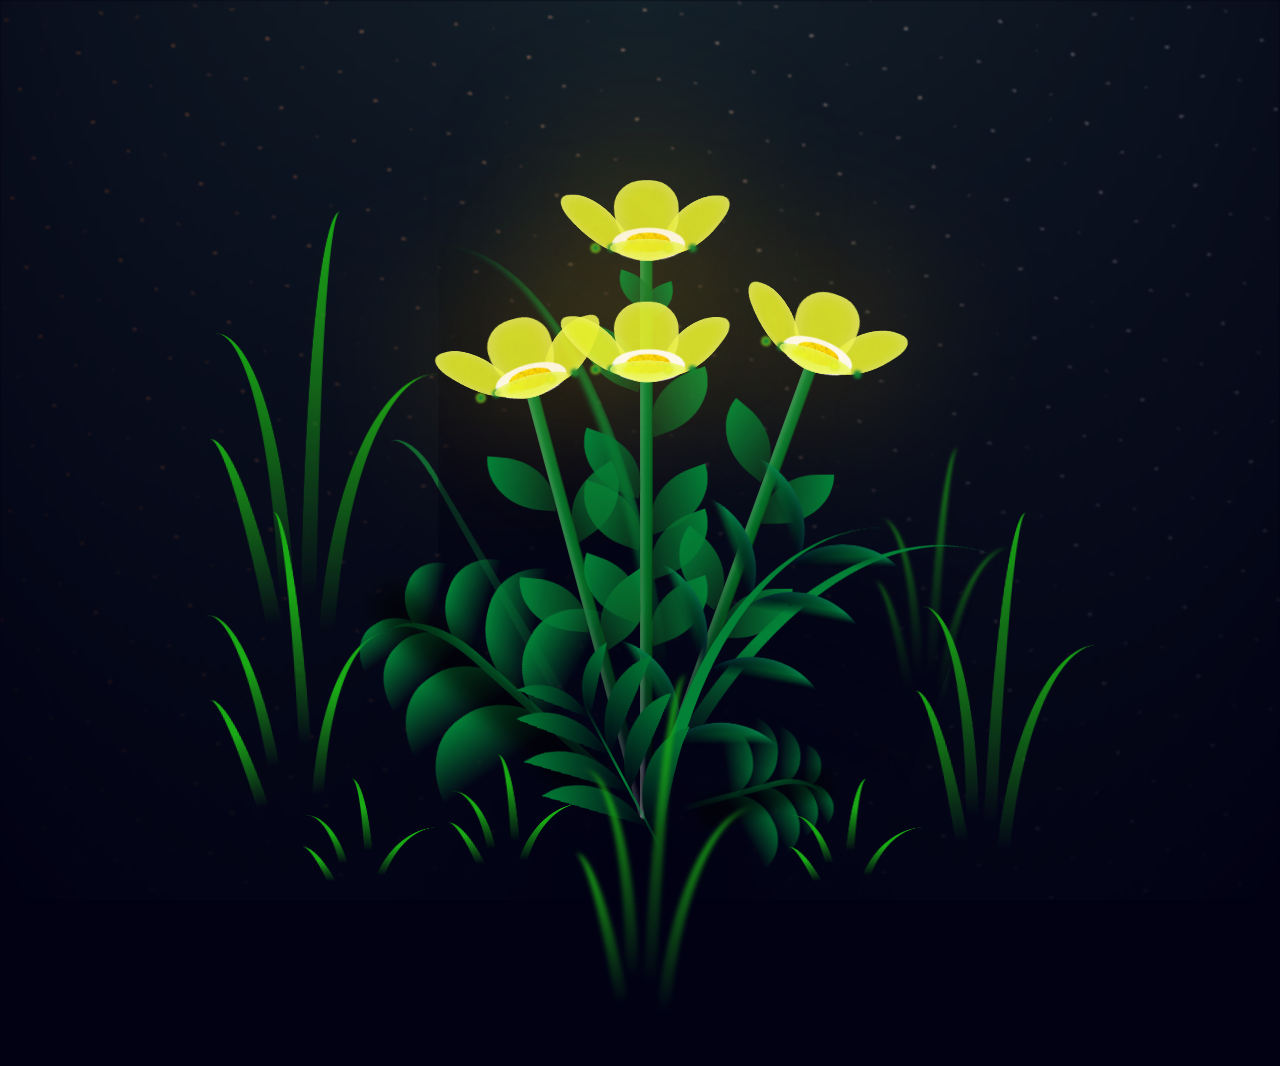
<file: docs/flor.html>
<!DOCTYPE html>
<html lang="en">

<head>
    <meta charset="UTF-8">
    <title>Flores y corazones</title>
    <link rel="stylesheet" href="./flor.css">

</head>

<body>
    <!-- partial:index.partial.html -->

    <body class="container">
        <div class="night"></div>
        <div class="flowers">
            <div class="flower flower--1">
                <div class="flower__leafs flower__leafs--1">
                    <div class="flower__leaf flower__leaf--1"></div>
                    <div class="flower__leaf flower__leaf--2"></div>
                    <div class="flower__leaf flower__leaf--3"></div>
                    <div class="flower__leaf flower__leaf--4"></div>
                    <div class="flower__white-circle"></div>

                    <div class="flower__light flower__light--1"></div>
                    <div class="flower__light flower__light--2"></div>
                    <div class="flower__light flower__light--3"></div>
                    <div class="flower__light flower__light--4"></div>
                    <div class="flower__light flower__light--5"></div>
                    <div class="flower__light flower__light--6"></div>
                    <div class="flower__light flower__light--7"></div>
                    <div class="flower__light flower__light--8"></div>

                </div>
                <div class="flower__line">
                    <div class="flower__line__leaf flower__line__leaf--1"></div>
                    <div class="flower__line__leaf flower__line__leaf--2"></div>
                    <div class="flower__line__leaf flower__line__leaf--3"></div>
                    <div class="flower__line__leaf flower__line__leaf--4"></div>
                    <div class="flower__line__leaf flower__line__leaf--5"></div>
                    <div class="flower__line__leaf flower__line__leaf--6"></div>
                </div>
            </div>

            <div class="flower flower--2">
                <div class="flower__leafs flower__leafs--2">
                    <div class="flower__leaf flower__leaf--1"></div>
                    <div class="flower__leaf flower__leaf--2"></div>
                    <div class="flower__leaf flower__leaf--3"></div>
                    <div class="flower__leaf flower__leaf--4"></div>
                    <div class="flower__white-circle"></div>

                    <div class="flower__light flower__light--1"></div>
                    <div class="flower__light flower__light--2"></div>
                    <div class="flower__light flower__light--3"></div>
                    <div class="flower__light flower__light--4"></div>
                    <div class="flower__light flower__light--5"></div>
                    <div class="flower__light flower__light--6"></div>
                    <div class="flower__light flower__light--7"></div>
                    <div class="flower__light flower__light--8"></div>

                </div>
                <div class="flower__line">
                    <div class="flower__line__leaf flower__line__leaf--1"></div>
                    <div class="flower__line__leaf flower__line__leaf--2"></div>
                    <div class="flower__line__leaf flower__line__leaf--3"></div>
                    <div class="flower__line__leaf flower__line__leaf--4"></div>
                </div>
            </div>

            <div class="flower flower--3">
                <div class="flower__leafs flower__leafs--3">
                    <div class="flower__leaf flower__leaf--1"></div>
                    <div class="flower__leaf flower__leaf--2"></div>
                    <div class="flower__leaf flower__leaf--3"></div>
                    <div class="flower__leaf flower__leaf--4"></div>
                    <div class="flower__white-circle"></div>

                    <div class="flower__light flower__light--1"></div>
                    <div class="flower__light flower__light--2"></div>
                    <div class="flower__light flower__light--3"></div>
                    <div class="flower__light flower__light--4"></div>
                    <div class="flower__light flower__light--5"></div>
                    <div class="flower__light flower__light--6"></div>
                    <div class="flower__light flower__light--7"></div>
                    <div class="flower__light flower__light--8"></div>

                </div>
                <div class="flower__line">
                    <div class="flower__line__leaf flower__line__leaf--1"></div>
                    <div class="flower__line__leaf flower__line__leaf--2"></div>
                    <div class="flower__line__leaf flower__line__leaf--3"></div>
                    <div class="flower__line__leaf flower__line__leaf--4"></div>
                </div>
            </div>
            <div class="flower flower--4">
                <div class="flower__leafs flower__leafs--3">
                    <div class="flower__leaf flower__leaf--1"></div>
                    <div class="flower__leaf flower__leaf--2"></div>
                    <div class="flower__leaf flower__leaf--3"></div>
                    <div class="flower__leaf flower__leaf--4"></div>
                    <div class="flower__white-circle"></div>

                    <div class="flower__light flower__light--1"></div>
                    <div class="flower__light flower__light--2"></div>
                    <div class="flower__light flower__light--3"></div>
                    <div class="flower__light flower__light--4"></div>
                    <div class="flower__light flower__light--5"></div>
                    <div class="flower__light flower__light--6"></div>
                    <div class="flower__light flower__light--7"></div>
                    <div class="flower__light flower__light--8"></div>

                </div>
                <div class="flower__line">
                    <div class="flower__line__leaf flower__line__leaf--1"></div>
                    <div class="flower__line__leaf flower__line__leaf--2"></div>
                    <div class="flower__line__leaf flower__line__leaf--3"></div>
                    <div class="flower__line__leaf flower__line__leaf--4"></div>
                </div>
            </div>

            <div class="grow-ans" style="--d:1.2s">
                <div class="flower__g-long">
                    <div class="flower__g-long__top"></div>
                    <div class="flower__g-long__bottom"></div>
                </div>
            </div>

            <div class="growing-grass">
                <div class="flower__grass flower__grass--1">
                    <div class="flower__grass--top"></div>
                    <div class="flower__grass--bottom"></div>
                    <div class="flower__grass__leaf flower__grass__leaf--1"></div>
                    <div class="flower__grass__leaf flower__grass__leaf--2"></div>
                    <div class="flower__grass__leaf flower__grass__leaf--3"></div>
                    <div class="flower__grass__leaf flower__grass__leaf--4"></div>
                    <div class="flower__grass__leaf flower__grass__leaf--5"></div>
                    <div class="flower__grass__leaf flower__grass__leaf--6"></div>
                    <div class="flower__grass__leaf flower__grass__leaf--7"></div>
                    <div class="flower__grass__leaf flower__grass__leaf--8"></div>
                    <div class="flower__grass__overlay"></div>
                </div>
            </div>

            <div class="growing-grass">
                <div class="flower__grass flower__grass--2">
                    <div class="flower__grass--top"></div>
                    <div class="flower__grass--bottom"></div>
                    <div class="flower__grass__leaf flower__grass__leaf--1"></div>
                    <div class="flower__grass__leaf flower__grass__leaf--2"></div>
                    <div class="flower__grass__leaf flower__grass__leaf--3"></div>
                    <div class="flower__grass__leaf flower__grass__leaf--4"></div>
                    <div class="flower__grass__leaf flower__grass__leaf--5"></div>
                    <div class="flower__grass__leaf flower__grass__leaf--6"></div>
                    <div class="flower__grass__leaf flower__grass__leaf--7"></div>
                    <div class="flower__grass__leaf flower__grass__leaf--8"></div>
                    <div class="flower__grass__overlay"></div>
                </div>
            </div>

            <div class="grow-ans" style="--d:2.4s">
                <div class="flower__g-right flower__g-right--1">
                    <div class="leaf"></div>
                </div>
            </div>

            <div class="grow-ans" style="--d:2.8s">
                <div class="flower__g-right flower__g-right--2">
                    <div class="leaf"></div>
                </div>
            </div>

            <div class="grow-ans" style="--d:2.8s">
                <div class="flower__g-front">
                    <div class="flower__g-front__leaf-wrapper flower__g-front__leaf-wrapper--1">
                        <div class="flower__g-front__leaf"></div>
                    </div>
                    <div class="flower__g-front__leaf-wrapper flower__g-front__leaf-wrapper--2">
                        <div class="flower__g-front__leaf"></div>
                    </div>
                    <div class="flower__g-front__leaf-wrapper flower__g-front__leaf-wrapper--3">
                        <div class="flower__g-front__leaf"></div>
                    </div>
                    <div class="flower__g-front__leaf-wrapper flower__g-front__leaf-wrapper--4">
                        <div class="flower__g-front__leaf"></div>
                    </div>
                    <div class="flower__g-front__leaf-wrapper flower__g-front__leaf-wrapper--5">
                        <div class="flower__g-front__leaf"></div>
                    </div>
                    <div class="flower__g-front__leaf-wrapper flower__g-front__leaf-wrapper--6">
                        <div class="flower__g-front__leaf"></div>
                    </div>
                    <div class="flower__g-front__leaf-wrapper flower__g-front__leaf-wrapper--7">
                        <div class="flower__g-front__leaf"></div>
                    </div>
                    <div class="flower__g-front__leaf-wrapper flower__g-front__leaf-wrapper--8">
                        <div class="flower__g-front__leaf"></div>
                    </div>
                    <div class="flower__g-front__line"></div>
                </div>
            </div>

            <div class="grow-ans" style="--d:3.2s">
                <div class="flower__g-fr">
                    <div class="leaf"></div>
                    <div class="flower__g-fr__leaf flower__g-fr__leaf--1"></div>
                    <div class="flower__g-fr__leaf flower__g-fr__leaf--2"></div>
                    <div class="flower__g-fr__leaf flower__g-fr__leaf--3"></div>
                    <div class="flower__g-fr__leaf flower__g-fr__leaf--4"></div>
                    <div class="flower__g-fr__leaf flower__g-fr__leaf--5"></div>
                    <div class="flower__g-fr__leaf flower__g-fr__leaf--6"></div>
                    <div class="flower__g-fr__leaf flower__g-fr__leaf--7"></div>
                    <div class="flower__g-fr__leaf flower__g-fr__leaf--8"></div>
                </div>
            </div>

            <div class="long-g long-g--0">
                <div class="grow-ans" style="--d:3s">
                    <div class="leaf leaf--0"></div>
                </div>
                <div class="grow-ans" style="--d:2.2s">
                    <div class="leaf leaf--1"></div>
                </div>
                <div class="grow-ans" style="--d:3.4s">
                    <div class="leaf leaf--2"></div>
                </div>
                <div class="grow-ans" style="--d:3.6s">
                    <div class="leaf leaf--3"></div>
                </div>
            </div>

            <div class="long-g long-g--1">
                <div class="grow-ans" style="--d:3.6s">
                    <div class="leaf leaf--0"></div>
                </div>
                <div class="grow-ans" style="--d:3.8s">
                    <div class="leaf leaf--1"></div>
                </div>
                <div class="grow-ans" style="--d:4s">
                    <div class="leaf leaf--2"></div>
                </div>
                <div class="grow-ans" style="--d:4.2s">
                    <div class="leaf leaf--3"></div>
                </div>
            </div>

            <div class="long-g long-g--2">
                <div class="grow-ans" style="--d:4s">
                    <div class="leaf leaf--0"></div>
                </div>
                <div class="grow-ans" style="--d:4.2s">
                    <div class="leaf leaf--1"></div>
                </div>
                <div class="grow-ans" style="--d:4.4s">
                    <div class="leaf leaf--2"></div>
                </div>
                <div class="grow-ans" style="--d:4.6s">
                    <div class="leaf leaf--3"></div>
                </div>
            </div>

            <div class="long-g long-g--3">
                <div class="grow-ans" style="--d:4s">
                    <div class="leaf leaf--0"></div>
                </div>
                <div class="grow-ans" style="--d:4.2s">
                    <div class="leaf leaf--1"></div>
                </div>
                <div class="grow-ans" style="--d:3s">
                    <div class="leaf leaf--2"></div>
                </div>
                <div class="grow-ans" style="--d:3.6s">
                    <div class="leaf leaf--3"></div>
                </div>
            </div>

            <div class="long-g long-g--4">
                <div class="grow-ans" style="--d:4s">
                    <div class="leaf leaf--0"></div>
                </div>
                <div class="grow-ans" style="--d:4.2s">
                    <div class="leaf leaf--1"></div>
                </div>
                <div class="grow-ans" style="--d:3s">
                    <div class="leaf leaf--2"></div>
                </div>
                <div class="grow-ans" style="--d:3.6s">
                    <div class="leaf leaf--3"></div>
                </div>
            </div>

            <div class="long-g long-g--5">
                <div class="grow-ans" style="--d:4s">
                    <div class="leaf leaf--0"></div>
                </div>
                <div class="grow-ans" style="--d:4.2s">
                    <div class="leaf leaf--1"></div>
                </div>
                <div class="grow-ans" style="--d:3s">
                    <div class="leaf leaf--2"></div>
                </div>
                <div class="grow-ans" style="--d:3.6s">
                    <div class="leaf leaf--3"></div>
                </div>
            </div>

            <div class="long-g long-g--6">
                <div class="grow-ans" style="--d:4.2s">
                    <div class="leaf leaf--0"></div>
                </div>
                <div class="grow-ans" style="--d:4.4s">
                    <div class="leaf leaf--1"></div>
                </div>
                <div class="grow-ans" style="--d:4.6s">
                    <div class="leaf leaf--2"></div>
                </div>
                <div class="grow-ans" style="--d:4.8s">
                    <div class="leaf leaf--3"></div>
                </div>
            </div>

            <div class="long-g long-g--7">
                <div class="grow-ans" style="--d:3s">
                    <div class="leaf leaf--0"></div>
                </div>
                <div class="grow-ans" style="--d:3.2s">
                    <div class="leaf leaf--1"></div>
                </div>
                <div class="grow-ans" style="--d:3.5s">
                    <div class="leaf leaf--2"></div>
                </div>
                <div class="grow-ans" style="--d:3.6s">
                    <div class="leaf leaf--3"></div>
                </div>
            </div>
        </div>
        <div class="bubbles">
            <div class="bubble"><svg class="heart" viewBox="0 0 32 32">
                    <title>heart22</title>
                    <path
                        d="M23.6 2c-3.363 0-6.258 2.736-7.599 5.594-1.342-2.858-4.237-5.594-7.601-5.594-4.637 0-8.4 3.764-8.4 8.401 0 9.433 9.516 11.906 16.001 21.232 6.13-9.268 15.999-12.1 15.999-21.232 0-4.637-3.763-8.401-8.4-8.401z">
                    </path>
                </svg>
            </div>
            <div class="bubble"><svg class="heart" viewBox="0 0 32 32">
                    <title>heart22</title>
                    <path
                        d="M23.6 2c-3.363 0-6.258 2.736-7.599 5.594-1.342-2.858-4.237-5.594-7.601-5.594-4.637 0-8.4 3.764-8.4 8.401 0 9.433 9.516 11.906 16.001 21.232 6.13-9.268 15.999-12.1 15.999-21.232 0-4.637-3.763-8.401-8.4-8.401z">
                    </path>
                </svg>
            </div>
            <div class="bubble"><svg class="heart" viewBox="0 0 32 32">
                    <title>heart22</title>
                    <path
                        d="M23.6 2c-3.363 0-6.258 2.736-7.599 5.594-1.342-2.858-4.237-5.594-7.601-5.594-4.637 0-8.4 3.764-8.4 8.401 0 9.433 9.516 11.906 16.001 21.232 6.13-9.268 15.999-12.1 15.999-21.232 0-4.637-3.763-8.401-8.4-8.401z">
                    </path>
                </svg>
            </div>
            <div class="bubble"><svg class="heart" viewBox="0 0 32 32">
                    <title>heart22</title>
                    <path
                        d="M23.6 2c-3.363 0-6.258 2.736-7.599 5.594-1.342-2.858-4.237-5.594-7.601-5.594-4.637 0-8.4 3.764-8.4 8.401 0 9.433 9.516 11.906 16.001 21.232 6.13-9.268 15.999-12.1 15.999-21.232 0-4.637-3.763-8.401-8.4-8.401z">
                    </path>
                </svg>
            </div>
            <div class="bubble"><svg class="heart" viewBox="0 0 32 32">
                    <title>heart22</title>
                    <path
                        d="M23.6 2c-3.363 0-6.258 2.736-7.599 5.594-1.342-2.858-4.237-5.594-7.601-5.594-4.637 0-8.4 3.764-8.4 8.401 0 9.433 9.516 11.906 16.001 21.232 6.13-9.268 15.999-12.1 15.999-21.232 0-4.637-3.763-8.401-8.4-8.401z">
                    </path>
                </svg>
            </div>
            <div class="bubble"><svg class="heart" viewBox="0 0 32 32">
                    <title>heart22</title>
                    <path
                        d="M23.6 2c-3.363 0-6.258 2.736-7.599 5.594-1.342-2.858-4.237-5.594-7.601-5.594-4.637 0-8.4 3.764-8.4 8.401 0 9.433 9.516 11.906 16.001 21.232 6.13-9.268 15.999-12.1 15.999-21.232 0-4.637-3.763-8.401-8.4-8.401z">
                    </path>
                </svg>
            </div>
            <div class="bubble"><svg class="heart" viewBox="0 0 32 32">
                    <title>heart22</title>
                    <path
                        d="M23.6 2c-3.363 0-6.258 2.736-7.599 5.594-1.342-2.858-4.237-5.594-7.601-5.594-4.637 0-8.4 3.764-8.4 8.401 0 9.433 9.516 11.906 16.001 21.232 6.13-9.268 15.999-12.1 15.999-21.232 0-4.637-3.763-8.401-8.4-8.401z">
                    </path>
                </svg>
            </div>
            <div class="bubble"><svg class="heart" viewBox="0 0 32 32">
                    <title>heart22</title>
                    <path
                        d="M23.6 2c-3.363 0-6.258 2.736-7.599 5.594-1.342-2.858-4.237-5.594-7.601-5.594-4.637 0-8.4 3.764-8.4 8.401 0 9.433 9.516 11.906 16.001 21.232 6.13-9.268 15.999-12.1 15.999-21.232 0-4.637-3.763-8.401-8.4-8.401z">
                    </path>
                </svg>
            </div>
            <div class="bubble"><svg class="heart" viewBox="0 0 32 32">
                    <title>heart22</title>
                    <path
                        d="M23.6 2c-3.363 0-6.258 2.736-7.599 5.594-1.342-2.858-4.237-5.594-7.601-5.594-4.637 0-8.4 3.764-8.4 8.401 0 9.433 9.516 11.906 16.001 21.232 6.13-9.268 15.999-12.1 15.999-21.232 0-4.637-3.763-8.401-8.4-8.401z">
                    </path>
                </svg>
            </div>
            <div class="bubble"><svg class="heart" viewBox="0 0 32 32">
                    <title>heart22</title>
                    <path
                        d="M23.6 2c-3.363 0-6.258 2.736-7.599 5.594-1.342-2.858-4.237-5.594-7.601-5.594-4.637 0-8.4 3.764-8.4 8.401 0 9.433 9.516 11.906 16.001 21.232 6.13-9.268 15.999-12.1 15.999-21.232 0-4.637-3.763-8.401-8.4-8.401z">
                    </path>
                </svg>
            </div>
            <div class="bubble"><svg class="heart" viewBox="0 0 32 32">
                    <title>heart22</title>
                    <path
                        d="M23.6 2c-3.363 0-6.258 2.736-7.599 5.594-1.342-2.858-4.237-5.594-7.601-5.594-4.637 0-8.4 3.764-8.4 8.401 0 9.433 9.516 11.906 16.001 21.232 6.13-9.268 15.999-12.1 15.999-21.232 0-4.637-3.763-8.401-8.4-8.401z">
                    </path>
                </svg>
            </div>
            <div class="bubble"><svg class="heart" viewBox="0 0 32 32">
                    <title>heart22</title>
                    <path
                        d="M23.6 2c-3.363 0-6.258 2.736-7.599 5.594-1.342-2.858-4.237-5.594-7.601-5.594-4.637 0-8.4 3.764-8.4 8.401 0 9.433 9.516 11.906 16.001 21.232 6.13-9.268 15.999-12.1 15.999-21.232 0-4.637-3.763-8.401-8.4-8.401z">
                    </path>
                </svg>
            </div>
            <div class="bubble"><svg class="heart" viewBox="0 0 32 32">
                    <title>heart22</title>
                    <path
                        d="M23.6 2c-3.363 0-6.258 2.736-7.599 5.594-1.342-2.858-4.237-5.594-7.601-5.594-4.637 0-8.4 3.764-8.4 8.401 0 9.433 9.516 11.906 16.001 21.232 6.13-9.268 15.999-12.1 15.999-21.232 0-4.637-3.763-8.401-8.4-8.401z">
                    </path>
                </svg>
            </div>
            <div class="bubble"><svg class="heart" viewBox="0 0 32 32">
                    <title>heart22</title>
                    <path
                        d="M23.6 2c-3.363 0-6.258 2.736-7.599 5.594-1.342-2.858-4.237-5.594-7.601-5.594-4.637 0-8.4 3.764-8.4 8.401 0 9.433 9.516 11.906 16.001 21.232 6.13-9.268 15.999-12.1 15.999-21.232 0-4.637-3.763-8.401-8.4-8.401z">
                    </path>
                </svg>
            </div>
            <div class="bubble"><svg class="heart" viewBox="0 0 32 32">
                    <title>heart22</title>
                    <path
                        d="M23.6 2c-3.363 0-6.258 2.736-7.599 5.594-1.342-2.858-4.237-5.594-7.601-5.594-4.637 0-8.4 3.764-8.4 8.401 0 9.433 9.516 11.906 16.001 21.232 6.13-9.268 15.999-12.1 15.999-21.232 0-4.637-3.763-8.401-8.4-8.401z">
                    </path>
                </svg>
            </div>
            <div class="bubble"><svg class="heart" viewBox="0 0 32 32">
                    <title>heart22</title>
                    <path
                        d="M23.6 2c-3.363 0-6.258 2.736-7.599 5.594-1.342-2.858-4.237-5.594-7.601-5.594-4.637 0-8.4 3.764-8.4 8.401 0 9.433 9.516 11.906 16.001 21.232 6.13-9.268 15.999-12.1 15.999-21.232 0-4.637-3.763-8.401-8.4-8.401z">
                    </path>
                </svg>
            </div>
            <div class="bubble"><svg class="heart" viewBox="0 0 32 32">
                    <title>heart22</title>
                    <path
                        d="M23.6 2c-3.363 0-6.258 2.736-7.599 5.594-1.342-2.858-4.237-5.594-7.601-5.594-4.637 0-8.4 3.764-8.4 8.401 0 9.433 9.516 11.906 16.001 21.232 6.13-9.268 15.999-12.1 15.999-21.232 0-4.637-3.763-8.401-8.4-8.401z">
                    </path>
                </svg>
            </div>
            <div class="bubble"><svg class="heart" viewBox="0 0 32 32">
                    <title>heart22</title>
                    <path
                        d="M23.6 2c-3.363 0-6.258 2.736-7.599 5.594-1.342-2.858-4.237-5.594-7.601-5.594-4.637 0-8.4 3.764-8.4 8.401 0 9.433 9.516 11.906 16.001 21.232 6.13-9.268 15.999-12.1 15.999-21.232 0-4.637-3.763-8.401-8.4-8.401z">
                    </path>
                </svg>
            </div>
            <div class="bubble"><svg class="heart" viewBox="0 0 32 32">
                    <title>heart22</title>
                    <path
                        d="M23.6 2c-3.363 0-6.258 2.736-7.599 5.594-1.342-2.858-4.237-5.594-7.601-5.594-4.637 0-8.4 3.764-8.4 8.401 0 9.433 9.516 11.906 16.001 21.232 6.13-9.268 15.999-12.1 15.999-21.232 0-4.637-3.763-8.401-8.4-8.401z">
                    </path>
                </svg>
            </div>
            <div class="bubble"><svg class="heart" viewBox="0 0 32 32">
                    <title>heart22</title>
                    <path
                        d="M23.6 2c-3.363 0-6.258 2.736-7.599 5.594-1.342-2.858-4.237-5.594-7.601-5.594-4.637 0-8.4 3.764-8.4 8.401 0 9.433 9.516 11.906 16.001 21.232 6.13-9.268 15.999-12.1 15.999-21.232 0-4.637-3.763-8.401-8.4-8.401z">
                    </path>
                </svg>
    </body>
    <!-- partial -->
    <script src="./flor.js"></script>

</body>

</html>
</file>
<file: docs/flor.css>
*,
*::after,
*::before {
    padding: 0;
    margin: 0;
    box-sizing: border-box;
}

:root {
    --dark-color: #010113;
}

body {
    display: flex;
    align-items: flex-end;
    justify-content: center;
    min-height: 100vh;
    background-color: var(--dark-color);
    overflow: hidden;
    perspective: 1000px;
}

.night {
    position: fixed;
    left: 50%;
    top: 0;
    transform: translateX(-50%);
    width: 100%;
    height: 100%;
    filter: blur(0.1vmin);
    background-image: radial-gradient(ellipse at top,
            transparent 0%,
            var(--dark-color)),
        radial-gradient(ellipse at bottom,
            var(--dark-color),
            rgba(145, 233, 255, 0.2)),
        repeating-linear-gradient(220deg,
            rgb(0, 0, 0) 0px,
            rgb(0, 0, 0) 19px,
            transparent 19px,
            transparent 22px),
        repeating-linear-gradient(189deg,
            rgb(0, 0, 0) 0px,
            rgb(0, 0, 0) 19px,
            transparent 19px,
            transparent 22px),
        repeating-linear-gradient(148deg,
            rgb(0, 0, 0) 0px,
            rgb(0, 0, 0) 19px,
            transparent 19px,
            transparent 22px),
        linear-gradient(90deg, rgb(255, 94, 0), rgb(240, 240, 240));
}

.flowers {
    position: relative;
    transform: scale(0.9);
}

.flower {
    position: absolute;
    bottom: 10vmin;
    transform-origin: bottom center;
    z-index: 10;
    --fl-speed: 0.8s;
}

.flower--1 {
    -webkit-animation: moving-flower-1 4s linear infinite;
    animation: moving-flower-1 4s linear infinite;
}

.flower--1 .flower__line {
    height: 70vmin;
    -webkit-animation-delay: 0.3s;
    animation-delay: 0.3s;
}

.flower--1 .flower__line__leaf--1 {
    -webkit-animation: blooming-leaf-right var(--fl-speed) 1.6s backwards;
    animation: blooming-leaf-right var(--fl-speed) 1.6s backwards;
}

.flower--1 .flower__line__leaf--2 {
    -webkit-animation: blooming-leaf-right var(--fl-speed) 1.4s backwards;
    animation: blooming-leaf-right var(--fl-speed) 1.4s backwards;
}

.flower--1 .flower__line__leaf--3 {
    -webkit-animation: blooming-leaf-left var(--fl-speed) 1.2s backwards;
    animation: blooming-leaf-left var(--fl-speed) 1.2s backwards;
}

.flower--1 .flower__line__leaf--4 {
    -webkit-animation: blooming-leaf-left var(--fl-speed) 1s backwards;
    animation: blooming-leaf-left var(--fl-speed) 1s backwards;
}

.flower--1 .flower__line__leaf--5 {
    -webkit-animation: blooming-leaf-right var(--fl-speed) 1.8s backwards;
    animation: blooming-leaf-right var(--fl-speed) 1.8s backwards;
}

.flower--1 .flower__line__leaf--6 {
    -webkit-animation: blooming-leaf-left var(--fl-speed) 2s backwards;
    animation: blooming-leaf-left var(--fl-speed) 2s backwards;
}

.flower--2 {
    left: 50%;
    transform: rotate(20deg);
    -webkit-animation: moving-flower-2 4s linear infinite;
    animation: moving-flower-2 4s linear infinite;
}

.flower--2 .flower__line {
    height: 60vmin;
    -webkit-animation-delay: 0.6s;
    animation-delay: 0.6s;
}

.flower--2 .flower__line__leaf--1 {
    -webkit-animation: blooming-leaf-right var(--fl-speed) 1.9s backwards;
    animation: blooming-leaf-right var(--fl-speed) 1.9s backwards;
}

.flower--2 .flower__line__leaf--2 {
    -webkit-animation: blooming-leaf-right var(--fl-speed) 1.7s backwards;
    animation: blooming-leaf-right var(--fl-speed) 1.7s backwards;
}

.flower--2 .flower__line__leaf--3 {
    -webkit-animation: blooming-leaf-left var(--fl-speed) 1.5s backwards;
    animation: blooming-leaf-left var(--fl-speed) 1.5s backwards;
}

.flower--2 .flower__line__leaf--4 {
    -webkit-animation: blooming-leaf-left var(--fl-speed) 1.3s backwards;
    animation: blooming-leaf-left var(--fl-speed) 1.3s backwards;
}

.flower--3 {
    left: 50%;
    transform: rotate(-15deg);
    -webkit-animation: moving-flower-3 4s linear infinite;
    animation: moving-flower-3 4s linear infinite;
}

.flower--3 .flower__line {
    -webkit-animation-delay: 0.9s;
    animation-delay: 0.9s;
}

.flower--3 .flower__line__leaf--1 {
    -webkit-animation: blooming-leaf-right var(--fl-speed) 2.5s backwards;
    animation: blooming-leaf-right var(--fl-speed) 2.5s backwards;
}

.flower--3 .flower__line__leaf--2 {
    -webkit-animation: blooming-leaf-right var(--fl-speed) 2.3s backwards;
    animation: blooming-leaf-right var(--fl-speed) 2.3s backwards;
}

.flower--3 .flower__line__leaf--3 {
    -webkit-animation: blooming-leaf-left var(--fl-speed) 2.1s backwards;
    animation: blooming-leaf-left var(--fl-speed) 2.1s backwards;
}

.flower--3 .flower__line__leaf--4 {
    -webkit-animation: blooming-leaf-left var(--fl-speed) 1.9s backwards;
    animation: blooming-leaf-left var(--fl-speed) 1.9s backwards;
}

.flower__leafs {
    position: relative;
    -webkit-animation: blooming-flower 2s backwards;
    animation: blooming-flower 2s backwards;
}

.flower__leafs--1 {
    -webkit-animation-delay: 1.1s;
    animation-delay: 1.1s;
}

.flower__leafs--2 {
    -webkit-animation-delay: 1.4s;
    animation-delay: 1.4s;
}

.flower__leafs--3 {
    -webkit-animation-delay: 1.7s;
    animation-delay: 1.7s;
}

.flower__leafs::after {
    content: "";
    position: absolute;
    left: 0;
    top: 0;
    transform: translate(-50%, -100%);
    width: 8vmin;
    height: 8vmin;
    background-color: #e7b201;
    filter: blur(10vmin);
}

.flower__leaf {
    position: absolute;
    bottom: 0;
    left: 50%;
    width: 8vmin;
    height: 11vmin;
    border-radius: 51% 49% 47% 53%/44% 45% 55% 69%;
    background-color: #e6f331;
    background-image: linear-gradient(to top, #e6f331, #e6f331);
    transform-origin: bottom center;
    opacity: 0.9;
    box-shadow: inset 0 0 2vmin rgba(255, 255, 255, 0.5);
}

.flower__leaf--1 {
    transform: translate(-10%, 1%) rotateY(40deg) rotateX(-50deg);
}

.flower__leaf--2 {
    transform: translate(-50%, -4%) rotateX(40deg);
}

.flower__leaf--3 {
    transform: translate(-90%, 0%) rotateY(45deg) rotateX(50deg);
}

.flower__leaf--4 {
    width: 8vmin;
    height: 8vmin;
    transform-origin: bottom left;
    border-radius: 4vmin 10vmin 4vmin 4vmin;
    transform: translate(0%, 18%) rotateX(70deg) rotate(-43deg);
    background-image: linear-gradient(to top, #e6f331, #e6f331);
    z-index: 1;
    opacity: 0.8;
}

.flower__white-circle {
    position: absolute;
    left: -3.5vmin;
    top: -3vmin;
    width: 9vmin;
    height: 4vmin;
    border-radius: 50%;
    background-color: #fff;
}

.flower__white-circle::after {
    content: "";
    position: absolute;
    left: 50%;
    top: 45%;
    transform: translate(-50%, -50%);
    width: 60%;
    height: 60%;
    border-radius: inherit;
    background-image: repeating-linear-gradient(135deg,
            rgba(0, 0, 0, 0.03) 0px,
            rgba(0, 0, 0, 0.03) 1px,
            transparent 1px,
            transparent 12px),
        repeating-linear-gradient(45deg,
            rgba(0, 0, 0, 0.03) 0px,
            rgba(0, 0, 0, 0.03) 1px,
            transparent 1px,
            transparent 12px),
        repeating-linear-gradient(67.5deg,
            rgba(0, 0, 0, 0.03) 0px,
            rgba(0, 0, 0, 0.03) 1px,
            transparent 1px,
            transparent 12px),
        repeating-linear-gradient(135deg,
            rgba(0, 0, 0, 0.03) 0px,
            rgba(0, 0, 0, 0.03) 1px,
            transparent 1px,
            transparent 12px),
        repeating-linear-gradient(45deg,
            rgba(0, 0, 0, 0.03) 0px,
            rgba(0, 0, 0, 0.03) 1px,
            transparent 1px,
            transparent 12px),
        repeating-linear-gradient(112.5deg,
            rgba(0, 0, 0, 0.03) 0px,
            rgba(0, 0, 0, 0.03) 1px,
            transparent 1px,
            transparent 12px),
        repeating-linear-gradient(112.5deg,
            rgba(0, 0, 0, 0.03) 0px,
            rgba(0, 0, 0, 0.03) 1px,
            transparent 1px,
            transparent 12px),
        repeating-linear-gradient(45deg,
            rgba(0, 0, 0, 0.03) 0px,
            rgba(0, 0, 0, 0.03) 1px,
            transparent 1px,
            transparent 12px),
        repeating-linear-gradient(22.5deg,
            rgba(0, 0, 0, 0.03) 0px,
            rgba(0, 0, 0, 0.03) 1px,
            transparent 1px,
            transparent 12px),
        repeating-linear-gradient(45deg,
            rgba(0, 0, 0, 0.03) 0px,
            rgba(0, 0, 0, 0.03) 1px,
            transparent 1px,
            transparent 12px),
        repeating-linear-gradient(22.5deg,
            rgba(0, 0, 0, 0.03) 0px,
            rgba(0, 0, 0, 0.03) 1px,
            transparent 1px,
            transparent 12px),
        repeating-linear-gradient(135deg,
            rgba(0, 0, 0, 0.03) 0px,
            rgba(0, 0, 0, 0.03) 1px,
            transparent 1px,
            transparent 12px),
        repeating-linear-gradient(157.5deg,
            rgba(0, 0, 0, 0.03) 0px,
            rgba(0, 0, 0, 0.03) 1px,
            transparent 1px,
            transparent 12px),
        repeating-linear-gradient(67.5deg,
            rgba(0, 0, 0, 0.03) 0px,
            rgba(0, 0, 0, 0.03) 1px,
            transparent 1px,
            transparent 12px),
        repeating-linear-gradient(67.5deg,
            rgba(0, 0, 0, 0.03) 0px,
            rgba(0, 0, 0, 0.03) 1px,
            transparent 1px,
            transparent 12px),
        linear-gradient(90deg, rgb(255, 235, 18), rgb(255, 206, 0));
}

.flower__line {
    height: 55vmin;
    width: 1.5vmin;
    background-image: linear-gradient(to left,
            rgba(0, 0, 0, 0.2),
            transparent,
            rgba(255, 255, 255, 0.2)),
        linear-gradient(to top, transparent 10%, #056d24, #028137);
    box-shadow: inset 0 0 2px rgba(0, 0, 0, 0.5);
    -webkit-animation: grow-flower-tree 4s backwards;
    animation: grow-flower-tree 4s backwards;
}

.flower__line__leaf {
    --w: 7vmin;
    --h: calc(var(--w) + 2vmin);
    position: absolute;
    top: 20%;
    left: 90%;
    width: var(--w);
    height: var(--h);
    border-top-right-radius: var(--h);
    border-bottom-left-radius: var(--h);
    background-image: linear-gradient(to top, rgba(12, 94, 32, 0.4), #028137);
}

.flower__line__leaf--1 {
    transform: rotate(70deg) rotateY(30deg);
}

.flower__line__leaf--2 {
    top: 45%;
    transform: rotate(70deg) rotateY(30deg);
}

.flower__line__leaf--3,
.flower__line__leaf--4,
.flower__line__leaf--6 {
    border-top-right-radius: 0;
    border-bottom-left-radius: 0;
    border-top-left-radius: var(--h);
    border-bottom-right-radius: var(--h);
    left: -460%;
    top: 12%;
    transform: rotate(-70deg) rotateY(30deg);
}

.flower__line__leaf--4 {
    top: 40%;
}

.flower__line__leaf--5 {
    top: 0;
    transform-origin: left;
    transform: rotate(70deg) rotateY(30deg) scale(0.6);
}

.flower__line__leaf--6 {
    top: -2%;
    left: -450%;
    transform-origin: right;
    transform: rotate(-70deg) rotateY(30deg) scale(0.6);
}

.flower__light {
    position: absolute;
    bottom: 0vmin;
    width: 1vmin;
    height: 1vmin;
    background-color: rgb(255, 251, 0);
    border-radius: 50%;
    filter: blur(0.2vmin);
    -webkit-animation: light-ans 4s linear infinite backwards;
    animation: light-ans 4s linear infinite backwards;
}

.flower__light:nth-child(odd) {
    background-color: #028137;
}

.flower__light--1 {
    left: -2vmin;
    -webkit-animation-delay: 1s;
    animation-delay: 1s;
}

.flower__light--2 {
    left: 3vmin;
    -webkit-animation-delay: 0.5s;
    animation-delay: 0.5s;
}

.flower__light--3 {
    left: -6vmin;
    -webkit-animation-delay: 0.3s;
    animation-delay: 0.3s;
}

.flower__light--4 {
    left: 6vmin;
    -webkit-animation-delay: 0.9s;
    animation-delay: 0.9s;
}

.flower__light--5 {
    left: -1vmin;
    -webkit-animation-delay: 1.5s;
    animation-delay: 1.5s;
}

.flower__light--6 {
    left: -4vmin;
    -webkit-animation-delay: 3s;
    animation-delay: 3s;
}

.flower__light--7 {
    left: 3vmin;
    -webkit-animation-delay: 2s;
    animation-delay: 2s;
}

.flower__light--8 {
    left: -6vmin;
    -webkit-animation-delay: 3.5s;
    animation-delay: 3.5s;
}

.flower__grass {
    --c: #028137;
    --line-w: 1.5vmin;
    position: absolute;
    bottom: 12vmin;
    left: -7vmin;
    display: flex;
    flex-direction: column;
    align-items: flex-end;
    z-index: 20;
    transform-origin: bottom center;
    transform: rotate(-48deg) rotateY(40deg);
}

.flower__grass--1 {
    -webkit-animation: moving-grass 2s linear infinite;
    animation: moving-grass 2s linear infinite;
}

.flower__grass--2 {
    left: 2vmin;
    bottom: 10vmin;
    transform: scale(0.5) rotate(75deg) rotateX(10deg) rotateY(-200deg);
    opacity: 0.8;
    z-index: 0;
    -webkit-animation: moving-grass--2 1.5s linear infinite;
    animation: moving-grass--2 1.5s linear infinite;
}

.flower__grass--top {
    width: 7vmin;
    height: 10vmin;
    border-top-right-radius: 100%;
    border-right: var(--line-w) solid var(--c);
    transform-origin: bottom center;
    transform: rotate(-2deg);
}

.flower__grass--bottom {
    margin-top: -2px;
    width: var(--line-w);
    height: 25vmin;
    background-image: linear-gradient(to top, transparent, var(--c));
}

.flower__grass__leaf {
    --size: 10vmin;
    position: absolute;
    width: calc(var(--size) * 2.1);
    height: var(--size);
    border-top-left-radius: var(--size);
    border-top-right-radius: var(--size);
    background-image: linear-gradient(to top,
            transparent,
            transparent 30%,
            var(--c));
    z-index: 100;
}

.flower__grass__leaf--1 {
    top: -6%;
    left: 30%;
    --size: 6vmin;
    transform: rotate(-20deg);
    -webkit-animation: growing-grass-ans--1 2s 2.6s backwards;
    animation: growing-grass-ans--1 2s 2.6s backwards;
}

@-webkit-keyframes growing-grass-ans--1 {
    0% {
        transform-origin: bottom left;
        transform: rotate(-20deg) scale(0);
    }
}

@keyframes growing-grass-ans--1 {
    0% {
        transform-origin: bottom left;
        transform: rotate(-20deg) scale(0);
    }
}

.flower__grass__leaf--2 {
    top: -5%;
    left: -110%;
    --size: 6vmin;
    transform: rotate(10deg);
    -webkit-animation: growing-grass-ans--2 2s 2.4s linear backwards;
    animation: growing-grass-ans--2 2s 2.4s linear backwards;
}

@-webkit-keyframes growing-grass-ans--2 {
    0% {
        transform-origin: bottom right;
        transform: rotate(10deg) scale(0);
    }
}

@keyframes growing-grass-ans--2 {
    0% {
        transform-origin: bottom right;
        transform: rotate(10deg) scale(0);
    }
}

.flower__grass__leaf--3 {
    top: 5%;
    left: 60%;
    --size: 8vmin;
    transform: rotate(-18deg) rotateX(-20deg);
    -webkit-animation: growing-grass-ans--3 2s 2.2s linear backwards;
    animation: growing-grass-ans--3 2s 2.2s linear backwards;
}

@-webkit-keyframes growing-grass-ans--3 {
    0% {
        transform-origin: bottom left;
        transform: rotate(-18deg) rotateX(-20deg) scale(0);
    }
}

@keyframes growing-grass-ans--3 {
    0% {
        transform-origin: bottom left;
        transform: rotate(-18deg) rotateX(-20deg) scale(0);
    }
}

.flower__grass__leaf--4 {
    top: 6%;
    left: -135%;
    --size: 8vmin;
    transform: rotate(2deg);
    -webkit-animation: growing-grass-ans--4 2s 2s linear backwards;
    animation: growing-grass-ans--4 2s 2s linear backwards;
}

@-webkit-keyframes growing-grass-ans--4 {
    0% {
        transform-origin: bottom right;
        transform: rotate(2deg) scale(0);
    }
}

@keyframes growing-grass-ans--4 {
    0% {
        transform-origin: bottom right;
        transform: rotate(2deg) scale(0);
    }
}

.flower__grass__leaf--5 {
    top: 20%;
    left: 60%;
    --size: 10vmin;
    transform: rotate(-24deg) rotateX(-20deg);
    -webkit-animation: growing-grass-ans--5 2s 1.8s linear backwards;
    animation: growing-grass-ans--5 2s 1.8s linear backwards;
}

@-webkit-keyframes growing-grass-ans--5 {
    0% {
        transform-origin: bottom left;
        transform: rotate(-24deg) rotateX(-20deg) scale(0);
    }
}

@keyframes growing-grass-ans--5 {
    0% {
        transform-origin: bottom left;
        transform: rotate(-24deg) rotateX(-20deg) scale(0);
    }
}

.flower__grass__leaf--6 {
    top: 22%;
    left: -180%;
    --size: 10vmin;
    transform: rotate(10deg);
    -webkit-animation: growing-grass-ans--6 2s 1.6s linear backwards;
    animation: growing-grass-ans--6 2s 1.6s linear backwards;
}

@-webkit-keyframes growing-grass-ans--6 {
    0% {
        transform-origin: bottom right;
        transform: rotate(10deg) scale(0);
    }
}

@keyframes growing-grass-ans--6 {
    0% {
        transform-origin: bottom right;
        transform: rotate(10deg) scale(0);
    }
}

.flower__grass__leaf--7 {
    top: 39%;
    left: 70%;
    --size: 10vmin;
    transform: rotate(-10deg);
    -webkit-animation: growing-grass-ans--7 2s 1.4s linear backwards;
    animation: growing-grass-ans--7 2s 1.4s linear backwards;
}

@-webkit-keyframes growing-grass-ans--7 {
    0% {
        transform-origin: bottom left;
        transform: rotate(-10deg) scale(0);
    }
}

@keyframes growing-grass-ans--7 {
    0% {
        transform-origin: bottom left;
        transform: rotate(-10deg) scale(0);
    }
}

.flower__grass__leaf--8 {
    top: 40%;
    left: -215%;
    --size: 11vmin;
    transform: rotate(10deg);
    -webkit-animation: growing-grass-ans--8 2s 1.2s linear backwards;
    animation: growing-grass-ans--8 2s 1.2s linear backwards;
}

@-webkit-keyframes growing-grass-ans--8 {
    0% {
        transform-origin: bottom right;
        transform: rotate(10deg) scale(0);
    }
}

@keyframes growing-grass-ans--8 {
    0% {
        transform-origin: bottom right;
        transform: rotate(10deg) scale(0);
    }
}

.flower__grass__overlay {
    position: absolute;
    top: -10%;
    right: 0%;
    width: 100%;
    height: 100%;
    background-color: rgba(0, 0, 0, 0.6);
    filter: blur(1.5vmin);
    z-index: 100;
}

.flower__g-long {
    --w: 2vmin;
    --h: 6vmin;
    --c: #0d6632;
    position: absolute;
    bottom: 10vmin;
    left: -3vmin;
    transform-origin: bottom center;
    transform: rotate(-30deg) rotateY(-20deg);
    display: flex;
    flex-direction: column;
    align-items: flex-end;
    -webkit-animation: flower-g-long-ans 3s linear infinite;
    animation: flower-g-long-ans 3s linear infinite;
}

@-webkit-keyframes flower-g-long-ans {

    0%,
    100% {
        transform: rotate(-30deg) rotateY(-20deg);
    }

    50% {
        transform: rotate(-32deg) rotateY(-20deg);
    }
}

@keyframes flower-g-long-ans {

    0%,
    100% {
        transform: rotate(-30deg) rotateY(-20deg);
    }

    50% {
        transform: rotate(-32deg) rotateY(-20deg);
    }
}

.flower__g-long__top {
    top: calc(var(--h) * -1);
    width: calc(var(--w) + 1vmin);
    height: var(--h);
    border-top-right-radius: 100%;
    border-right: 0.7vmin solid var(--c);
    transform: translate(-0.7vmin, 1vmin);
}

.flower__g-long__bottom {
    width: var(--w);
    height: 50vmin;
    transform-origin: bottom center;
    background-image: linear-gradient(to top, transparent 30%, var(--c));
    box-shadow: inset 0 0 2px rgba(0, 0, 0, 0.5);
    -webkit-clip-path: polygon(35% 0, 65% 1%, 100% 100%, 0% 100%);
    clip-path: polygon(35% 0, 65% 1%, 100% 100%, 0% 100%);
}

.flower__g-right {
    position: absolute;
    bottom: 6vmin;
    left: -2vmin;
    transform-origin: bottom left;
    transform: rotate(20deg);
}

.flower__g-right .leaf {
    width: 30vmin;
    height: 50vmin;
    border-top-left-radius: 100%;
    border-left: 2vmin solid #028137;
    background-image: linear-gradient(to bottom,
            transparent,
            var(--dark-color) 60%);
    -webkit-mask-image: linear-gradient(to top, transparent 30%, #028137 60%);
}

.flower__g-right--1 {
    -webkit-animation: flower-g-right-ans 2.5s linear infinite;
    animation: flower-g-right-ans 2.5s linear infinite;
}

.flower__g-right--2 {
    left: 5vmin;
    transform: rotateY(-180deg);
    -webkit-animation: flower-g-right-ans--2 3s linear infinite;
    animation: flower-g-right-ans--2 3s linear infinite;
}

.flower__g-right--2 .leaf {
    height: 75vmin;
    filter: blur(0.3vmin);
    opacity: 0.8;
}

@-webkit-keyframes flower-g-right-ans {

    0%,
    100% {
        transform: rotate(20deg);
    }

    50% {
        transform: rotate(24deg) rotateX(-20deg);
    }
}

@keyframes flower-g-right-ans {

    0%,
    100% {
        transform: rotate(20deg);
    }

    50% {
        transform: rotate(24deg) rotateX(-20deg);
    }
}

@-webkit-keyframes flower-g-right-ans--2 {

    0%,
    100% {
        transform: rotateY(-180deg) rotate(0deg) rotateX(-20deg);
    }

    50% {
        transform: rotateY(-180deg) rotate(6deg) rotateX(-20deg);
    }
}

@keyframes flower-g-right-ans--2 {

    0%,
    100% {
        transform: rotateY(-180deg) rotate(0deg) rotateX(-20deg);
    }

    50% {
        transform: rotateY(-180deg) rotate(6deg) rotateX(-20deg);
    }
}

.flower__g-front {
    position: absolute;
    bottom: 6vmin;
    left: 2.5vmin;
    z-index: 100;
    transform-origin: bottom center;
    transform: rotate(-28deg) rotateY(30deg) scale(1.04);
    -webkit-animation: flower__g-front-ans 2s linear infinite;
    animation: flower__g-front-ans 2s linear infinite;
}

@-webkit-keyframes flower__g-front-ans {

    0%,
    100% {
        transform: rotate(-28deg) rotateY(30deg) scale(1.04);
    }

    50% {
        transform: rotate(-35deg) rotateY(40deg) scale(1.04);
    }
}

@keyframes flower__g-front-ans {

    0%,
    100% {
        transform: rotate(-28deg) rotateY(30deg) scale(1.04);
    }

    50% {
        transform: rotate(-35deg) rotateY(40deg) scale(1.04);
    }
}

.flower__g-front__line {
    width: 0.3vmin;
    height: 20vmin;
    background-image: linear-gradient(to top,
            transparent,
            #028137,
            transparent 100%);
    position: relative;
}

.flower__g-front__leaf-wrapper {
    position: absolute;
    top: 0;
    left: 0;
    transform-origin: bottom left;
    transform: rotate(10deg);
}

.flower__g-front__leaf-wrapper:nth-child(even) {
    left: 0vmin;
    transform: rotateY(-180deg) rotate(5deg);
    -webkit-animation: flower__g-front__leaf-left-ans 1s ease-in backwards;
    animation: flower__g-front__leaf-left-ans 1s ease-in backwards;
}

.flower__g-front__leaf-wrapper:nth-child(odd) {
    -webkit-animation: flower__g-front__leaf-ans 1s ease-in backwards;
    animation: flower__g-front__leaf-ans 1s ease-in backwards;
}

.flower__g-front__leaf-wrapper--1 {
    top: -8vmin;
    transform: scale(0.7);
    -webkit-animation: flower__g-front__leaf-ans 1s 5.5s ease-in backwards !important;
    animation: flower__g-front__leaf-ans 1s 5.5s ease-in backwards !important;
}

.flower__g-front__leaf-wrapper--2 {
    top: -8vmin;
    transform: rotateY(-180deg) scale(0.7) !important;
    -webkit-animation: flower__g-front__leaf-left-ans-2 1s 4.6s ease-in backwards !important;
    animation: flower__g-front__leaf-left-ans-2 1s 4.6s ease-in backwards !important;
}

.flower__g-front__leaf-wrapper--3 {
    top: -3vmin;
    -webkit-animation: flower__g-front__leaf-ans 1s 4.6s ease-in backwards;
    animation: flower__g-front__leaf-ans 1s 4.6s ease-in backwards;
}

.flower__g-front__leaf-wrapper--4 {
    top: -3vmin;
    transform: rotateY(-180deg) scale(0.9) !important;
    -webkit-animation: flower__g-front__leaf-left-ans-2 1s 4.6s ease-in backwards !important;
    animation: flower__g-front__leaf-left-ans-2 1s 4.6s ease-in backwards !important;
}

@-webkit-keyframes flower__g-front__leaf-left-ans-2 {
    0% {
        transform: rotateY(-180deg) scale(0);
    }
}

@keyframes flower__g-front__leaf-left-ans-2 {
    0% {
        transform: rotateY(-180deg) scale(0);
    }
}

.flower__g-front__leaf-wrapper--5,
.flower__g-front__leaf-wrapper--6 {
    top: 2vmin;
}

.flower__g-front__leaf-wrapper--7,
.flower__g-front__leaf-wrapper--8 {
    top: 6.5vmin;
}

.flower__g-front__leaf-wrapper--2 {
    -webkit-animation-delay: 5.2s !important;
    animation-delay: 5.2s !important;
}

.flower__g-front__leaf-wrapper--3 {
    -webkit-animation-delay: 4.9s !important;
    animation-delay: 4.9s !important;
}

.flower__g-front__leaf-wrapper--5 {
    -webkit-animation-delay: 4.3s !important;
    animation-delay: 4.3s !important;
}

.flower__g-front__leaf-wrapper--6 {
    -webkit-animation-delay: 4.1s !important;
    animation-delay: 4.1s !important;
}

.flower__g-front__leaf-wrapper--7 {
    -webkit-animation-delay: 3.8s !important;
    animation-delay: 3.8s !important;
}

.flower__g-front__leaf-wrapper--8 {
    -webkit-animation-delay: 3.5s !important;
    animation-delay: 3.5s !important;
}

@-webkit-keyframes flower__g-front__leaf-ans {
    0% {
        transform: rotate(10deg) scale(0);
    }
}

@keyframes flower__g-front__leaf-ans {
    0% {
        transform: rotate(10deg) scale(0);
    }
}

@-webkit-keyframes flower__g-front__leaf-left-ans {
    0% {
        transform: rotateY(-180deg) rotate(5deg) scale(0);
    }
}

@keyframes flower__g-front__leaf-left-ans {
    0% {
        transform: rotateY(-180deg) rotate(5deg) scale(0);
    }
}

.flower__g-front__leaf {
    width: 10vmin;
    height: 10vmin;
    border-radius: 100% 0% 0% 100%/100% 100% 0% 0%;
    box-shadow: inset 0 2px 1vmin hsla(150, 97%, 14%, 0.2);
    background-image: linear-gradient(to bottom left,
            transparent,
            var(--dark-color)),
        linear-gradient(to bottom right, #028137 50%, transparent 50%, transparent);
    -webkit-mask-image: linear-gradient(to bottom right,
            #028137 50%,
            transparent 50%,
            transparent);
    mask-image: linear-gradient(to bottom right,
            #028137 50%,
            transparent 50%,
            transparent);
}

.flower__g-fr {
    position: absolute;
    bottom: -4vmin;
    left: vmin;
    transform-origin: bottom left;
    z-index: 10;
    -webkit-animation: flower__g-fr-ans 2s linear infinite;
    animation: flower__g-fr-ans 2s linear infinite;
}

@-webkit-keyframes flower__g-fr-ans {

    0%,
    100% {
        transform: rotate(2deg);
    }

    50% {
        transform: rotate(4deg);
    }
}

@keyframes flower__g-fr-ans {

    0%,
    100% {
        transform: rotate(2deg);
    }

    50% {
        transform: rotate(4deg);
    }
}

.flower__g-fr .leaf {
    width: 30vmin;
    height: 50vmin;
    border-top-left-radius: 100%;
    border-left: 2vmin solid #028137;
    -webkit-mask-image: linear-gradient(to top, transparent 25%, #028137 50%);
    position: relative;
    z-index: 1;
}

.flower__g-fr__leaf {
    position: absolute;
    top: 0;
    left: 0;
    width: 10vmin;
    height: 10vmin;
    border-radius: 100% 0% 0% 100%/100% 100% 0% 0%;
    box-shadow: inset 0 2px 1vmin hsla(184deg, 97%, 58%, 0.2);
    background-image: linear-gradient(to bottom left,
            transparent,
            var(--dark-color) 98%),
        linear-gradient(to bottom right, #028137 45%, transparent 50%, transparent);
    -webkit-mask-image: linear-gradient(135deg,
            #028137 40%,
            transparent 50%,
            transparent);
}

.flower__g-fr__leaf--1 {
    left: 20vmin;
    transform: rotate(45deg);
    -webkit-animation: flower__g-fr-leaft-ans-1 0.5s 5.2s linear backwards;
    animation: flower__g-fr-leaft-ans-1 0.5s 5.2s linear backwards;
}

@-webkit-keyframes flower__g-fr-leaft-ans-1 {
    0% {
        transform-origin: left;
        transform: rotate(45deg) scale(0);
    }
}

@keyframes flower__g-fr-leaft-ans-1 {
    0% {
        transform-origin: left;
        transform: rotate(45deg) scale(0);
    }
}

.flower__g-fr__leaf--2 {
    left: 12vmin;
    top: -7vmin;
    transform: rotate(25deg) rotateY(-180deg);
    -webkit-animation: flower__g-fr-leaft-ans-6 0.5s 5s linear backwards;
    animation: flower__g-fr-leaft-ans-6 0.5s 5s linear backwards;
}

.flower__g-fr__leaf--3 {
    left: 15vmin;
    top: 6vmin;
    transform: rotate(55deg);
    -webkit-animation: flower__g-fr-leaft-ans-5 0.5s 4.8s linear backwards;
    animation: flower__g-fr-leaft-ans-5 0.5s 4.8s linear backwards;
}

.flower__g-fr__leaf--4 {
    left: 6vmin;
    top: -2vmin;
    transform: rotate(25deg) rotateY(-180deg);
    -webkit-animation: flower__g-fr-leaft-ans-6 0.5s 4.6s linear backwards;
    animation: flower__g-fr-leaft-ans-6 0.5s 4.6s linear backwards;
}

.flower__g-fr__leaf--5 {
    left: 10vmin;
    top: 14vmin;
    transform: rotate(55deg);
    -webkit-animation: flower__g-fr-leaft-ans-5 0.5s 4.4s linear backwards;
    animation: flower__g-fr-leaft-ans-5 0.5s 4.4s linear backwards;
}

@-webkit-keyframes flower__g-fr-leaft-ans-5 {
    0% {
        transform-origin: left;
        transform: rotate(55deg) scale(0);
    }
}

@keyframes flower__g-fr-leaft-ans-5 {
    0% {
        transform-origin: left;
        transform: rotate(55deg) scale(0);
    }
}

.flower__g-fr__leaf--6 {
    left: 0vmin;
    top: 6vmin;
    transform: rotate(25deg) rotateY(-180deg);
    -webkit-animation: flower__g-fr-leaft-ans-6 0.5s 4.2s linear backwards;
    animation: flower__g-fr-leaft-ans-6 0.5s 4.2s linear backwards;
}

@-webkit-keyframes flower__g-fr-leaft-ans-6 {
    0% {
        transform-origin: right;
        transform: rotate(25deg) rotateY(-180deg) scale(0);
    }
}

@keyframes flower__g-fr-leaft-ans-6 {
    0% {
        transform-origin: right;
        transform: rotate(25deg) rotateY(-180deg) scale(0);
    }
}

.flower__g-fr__leaf--7 {
    left: 5vmin;
    top: 22vmin;
    transform: rotate(45deg);
    -webkit-animation: flower__g-fr-leaft-ans-7 0.5s 4s linear backwards;
    animation: flower__g-fr-leaft-ans-7 0.5s 4s linear backwards;
}

@-webkit-keyframes flower__g-fr-leaft-ans-7 {
    0% {
        transform-origin: left;
        transform: rotate(45deg) scale(0);
    }
}

@keyframes flower__g-fr-leaft-ans-7 {
    0% {
        transform-origin: left;
        transform: rotate(45deg) scale(0);
    }
}

.flower__g-fr__leaf--8 {
    left: -4vmin;
    top: 15vmin;
    transform: rotate(15deg) rotateY(-180deg);
    -webkit-animation: flower__g-fr-leaft-ans-8 0.5s 3.8s linear backwards;
    animation: flower__g-fr-leaft-ans-8 0.5s 3.8s linear backwards;
}

@-webkit-keyframes flower__g-fr-leaft-ans-8 {
    0% {
        transform-origin: right;
        transform: rotate(15deg) rotateY(-180deg) scale(0);
    }
}

@keyframes flower__g-fr-leaft-ans-8 {
    0% {
        transform-origin: right;
        transform: rotate(15deg) rotateY(-180deg) scale(0);
    }
}

.long-g {
    position: absolute;
    bottom: 25vmin;
    left: -42vmin;
    transform-origin: bottom left;
}

.long-g--1 {
    bottom: 0vmin;
    transform: scale(0.8) rotate(-5deg);
}

.long-g--1 .leaf {
    -webkit-mask-image: linear-gradient(to top,
            transparent 40%,
            #028137 80%) !important;
}

.long-g--1 .leaf--1 {
    --w: 5vmin;
    --h: 60vmin;
    left: -2vmin;
    transform: rotate(3deg) rotateY(-180deg);
}

.long-g--2,
.long-g--3 {
    bottom: -3vmin;
    left: -35vmin;
    transform-origin: center;
    transform: scale(0.6) rotateX(60deg);
}

.long-g--2 .leaf,
.long-g--3 .leaf {
    -webkit-mask-image: linear-gradient(to top,
            transparent 50%,
            #e6f331 80%) !important;
}

.long-g--2 .leaf--1,
.long-g--3 .leaf--1 {
    left: -1vmin;
    transform: rotateY(-180deg);
}

.long-g--3 {
    left: -17vmin;
    bottom: 0vmin;
}

.long-g--3 .leaf {
    -webkit-mask-image: linear-gradient(to top,
            transparent 40%,
            #028137 80%) !important;
}

.long-g--4 {
    left: 25vmin;
    bottom: -3vmin;
    transform-origin: center;
    transform: scale(0.6) rotateX(60deg);
}

.long-g--4 .leaf {
    -webkit-mask-image: linear-gradient(to top,
            transparent 50%,
            #028137 80%) !important;
}

.long-g--5 {
    left: 42vmin;
    bottom: 0vmin;
    transform: scale(0.8) rotate(2deg);
}

.long-g--6 {
    left: 0vmin;
    bottom: -20vmin;
    z-index: 100;
    filter: blur(0.3vmin);
    transform: scale(0.8) rotate(2deg);
}

.long-g--7 {
    left: 35vmin;
    bottom: 20vmin;
    z-index: -1;
    filter: blur(0.3vmin);
    transform: scale(0.6) rotate(2deg);
    opacity: 0.7;
}

.long-g .leaf {
    --w: 15vmin;
    --h: 40vmin;
    --c: #1aaa15;
    position: absolute;
    bottom: 0;
    width: var(--w);
    height: var(--h);
    border-top-left-radius: 100%;
    border-left: 2vmin solid var(--c);
    -webkit-mask-image: linear-gradient(to top,
            transparent 20%,
            var(--dark-color));
    transform-origin: bottom center;
}

.long-g .leaf--0 {
    left: 2vmin;
    -webkit-animation: leaf-ans-1 4s linear infinite;
    animation: leaf-ans-1 4s linear infinite;
}

.long-g .leaf--1 {
    --w: 5vmin;
    --h: 60vmin;
    -webkit-animation: leaf-ans-1 4s linear infinite;
    animation: leaf-ans-1 4s linear infinite;
}

.long-g .leaf--2 {
    --w: 10vmin;
    --h: 40vmin;
    left: -0.5vmin;
    bottom: 5vmin;
    transform-origin: bottom left;
    transform: rotateY(-180deg);
    -webkit-animation: leaf-ans-2 3s linear infinite;
    animation: leaf-ans-2 3s linear infinite;
}

.long-g .leaf--3 {
    --w: 5vmin;
    --h: 30vmin;
    left: -1vmin;
    bottom: 3.2vmin;
    transform-origin: bottom left;
    transform: rotate(-10deg) rotateY(-180deg);
    -webkit-animation: leaf-ans-3 3s linear infinite;
    animation: leaf-ans-3 3s linear infinite;
}

@-webkit-keyframes leaf-ans-1 {

    0%,
    100% {
        transform: rotate(-5deg) scale(1);
    }

    50% {
        transform: rotate(5deg) scale(1.1);
    }
}

@keyframes leaf-ans-1 {

    0%,
    100% {
        transform: rotate(-5deg) scale(1);
    }

    50% {
        transform: rotate(5deg) scale(1.1);
    }
}

@-webkit-keyframes leaf-ans-2 {

    0%,
    100% {
        transform: rotateY(-180deg) rotate(5deg);
    }

    50% {
        transform: rotateY(-180deg) rotate(0deg) scale(1.1);
    }
}

@keyframes leaf-ans-2 {

    0%,
    100% {
        transform: rotateY(-180deg) rotate(5deg);
    }

    50% {
        transform: rotateY(-180deg) rotate(0deg) scale(1.1);
    }
}

@-webkit-keyframes leaf-ans-3 {

    0%,
    100% {
        transform: rotate(-10deg) rotateY(-180deg);
    }

    50% {
        transform: rotate(-20deg) rotateY(-180deg);
    }
}

@keyframes leaf-ans-3 {

    0%,
    100% {
        transform: rotate(-10deg) rotateY(-180deg);
    }

    50% {
        transform: rotate(-20deg) rotateY(-180deg);
    }
}

.grow-ans {
    -webkit-animation: grow-ans 2s var(--d) backwards;
    animation: grow-ans 2s var(--d) backwards;
}

@-webkit-keyframes grow-ans {
    0% {
        transform: scale(0);
        opacity: 0;
    }
}

@keyframes grow-ans {
    0% {
        transform: scale(0);
        opacity: 0;
    }
}

@-webkit-keyframes light-ans {
    0% {
        opacity: 0;
        transform: translateY(0vmin);
    }

    25% {
        opacity: 1;
        transform: translateY(-5vmin) translateX(-2vmin);
    }

    50% {
        opacity: 1;
        transform: translateY(-15vmin) translateX(2vmin);
        filter: blur(0.2vmin);
    }

    75% {
        transform: translateY(-20vmin) translateX(-2vmin);
        filter: blur(0.2vmin);
    }

    100% {
        transform: translateY(-30vmin);
        opacity: 0;
        filter: blur(1vmin);
    }
}

@keyframes light-ans {
    0% {
        opacity: 0;
        transform: translateY(0vmin);
    }

    25% {
        opacity: 1;
        transform: translateY(-5vmin) translateX(-2vmin);
    }

    50% {
        opacity: 1;
        transform: translateY(-15vmin) translateX(2vmin);
        filter: blur(0.2vmin);
    }

    75% {
        transform: translateY(-20vmin) translateX(-2vmin);
        filter: blur(0.2vmin);
    }

    100% {
        transform: translateY(-30vmin);
        opacity: 0;
        filter: blur(1vmin);
    }
}

@-webkit-keyframes moving-flower-1 {

    0%,
    100% {
        transform: rotate(2deg);
    }

    50% {
        transform: rotate(-2deg);
    }
}

@keyframes moving-flower-1 {

    0%,
    100% {
        transform: rotate(2deg);
    }

    50% {
        transform: rotate(-2deg);
    }
}

@-webkit-keyframes moving-flower-2 {

    0%,
    100% {
        transform: rotate(18deg);
    }

    50% {
        transform: rotate(14deg);
    }
}

@keyframes moving-flower-2 {

    0%,
    100% {
        transform: rotate(18deg);
    }

    50% {
        transform: rotate(14deg);
    }
}

@-webkit-keyframes moving-flower-3 {

    0%,
    100% {
        transform: rotate(-18deg);
    }

    50% {
        transform: rotate(-20deg) rotateY(-10deg);
    }
}

@keyframes moving-flower-3 {

    0%,
    100% {
        transform: rotate(-18deg);
    }

    50% {
        transform: rotate(-20deg) rotateY(-10deg);
    }
}

@-webkit-keyframes blooming-leaf-right {
    0% {
        transform-origin: left;
        transform: rotate(70deg) rotateY(30deg) scale(0);
    }
}

@keyframes blooming-leaf-right {
    0% {
        transform-origin: left;
        transform: rotate(70deg) rotateY(30deg) scale(0);
    }
}

@-webkit-keyframes blooming-leaf-left {
    0% {
        transform-origin: right;
        transform: rotate(-70deg) rotateY(30deg) scale(0);
    }
}

@keyframes blooming-leaf-left {
    0% {
        transform-origin: right;
        transform: rotate(-70deg) rotateY(30deg) scale(0);
    }
}

@-webkit-keyframes grow-flower-tree {
    0% {
        height: 0;
        border-radius: 1vmin;
    }
}

@keyframes grow-flower-tree {
    0% {
        height: 0;
        border-radius: 1vmin;
    }
}

@-webkit-keyframes blooming-flower {
    0% {
        transform: scale(0);
    }
}

@keyframes blooming-flower {
    0% {
        transform: scale(0);
    }
}

@-webkit-keyframes moving-grass {

    0%,
    100% {
        transform: rotate(-48deg) rotateY(40deg);
    }

    50% {
        transform: rotate(-50deg) rotateY(40deg);
    }
}

@keyframes moving-grass {

    0%,
    100% {
        transform: rotate(-48deg) rotateY(40deg);
    }

    50% {
        transform: rotate(-50deg) rotateY(40deg);
    }
}

@-webkit-keyframes moving-grass--2 {

    0%,
    100% {
        transform: scale(0.5) rotate(75deg) rotateX(10deg) rotateY(-200deg);
    }

    50% {
        transform: scale(0.5) rotate(79deg) rotateX(10deg) rotateY(-200deg);
    }
}

@keyframes moving-grass--2 {

    0%,
    100% {
        transform: scale(0.5) rotate(75deg) rotateX(10deg) rotateY(-200deg);
    }

    50% {
        transform: scale(0.5) rotate(79deg) rotateX(10deg) rotateY(-200deg);
    }
}

.growing-grass {
    -webkit-animation: growing-grass-ans 1s 2s backwards;
    animation: growing-grass-ans 1s 2s backwards;
}

@-webkit-keyframes growing-grass-ans {
    0% {
        transform: scale(0);
    }
}

@keyframes growing-grass-ans {
    0% {
        transform: scale(0);
    }
}

.container * {
    -webkit-animation-play-state: paused !important;
    animation-play-state: paused !important;
}

/*# sourceMappingURL=main.css.map */
.bubbles {
    position: absolute;
    top: 0;
    left: 0;
    height: 100%;
    width: 100%;
    pointer-events: none;
}

.bubble {
    position: absolute;
    z-index: 200;
    border-radius: 50%;
}

.bubble:nth-child(1) {
    top: 8%;
    left: 60%;

    height: 11vmin;
    width: 11vmin;
    -webkit-animation: love-burst 3s infinite 0s;
    animation: love-burst 3s infinite 0s;
    box-shadow: inset 0 0 0 5.5vmin transparent;
    -webkit-transform: translate(0, 0.05em) scale(0);
    transform: translate(0, 0.05em) scale(0);
    -webkit-transform-origin: center bottom;
    transform-origin: center bottom;
}

.bubble:nth-child(2) {
    top: 83%;
    left: 14%;
    height: 20vmin;
    width: 20vmin;
    -webkit-animation: love-burst 3s infinite 0.15s;
    animation: love-burst 3s infinite 0.15s;
    box-shadow: inset 0 0 0 10vmin transparent;
    -webkit-transform: translate(0, 0.75em) scale(0);
    transform: translate(0, 0.75em) scale(0);
    -webkit-transform-origin: center bottom;
    transform-origin: center bottom;
}

.bubble:nth-child(3) {
    top: 25%;
    left: 49%;
    height: 4vmin;
    width: 4vmin;
    -webkit-animation: love-burst 3s infinite 0.3s;
    animation: love-burst 3s infinite 0.3s;
    box-shadow: inset 0 0 0 2vmin transparent;
    -webkit-transform: translate(0, 0.5em) scale(0);
    transform: translate(0, 0.5em) scale(0);
    -webkit-transform-origin: center bottom;
    transform-origin: center bottom;
}

.bubble:nth-child(4) {
    top: 63%;
    left: 93%;
    height: 3vmin;
    width: 3vmin;
    -webkit-animation: love-burst 3s infinite 0.45s;
    animation: love-burst 3s infinite 0.45s;
    box-shadow: inset 0 0 0 1.5vmin transparent;
    -webkit-transform: translate(0, 0.35em) scale(0);
    transform: translate(0, 0.35em) scale(0);
    -webkit-transform-origin: center bottom;
    transform-origin: center bottom;
}

.bubble:nth-child(5) {
    top: 7%;
    left: 56%;
    height: 18vmin;
    width: 18vmin;
    -webkit-animation: love-burst 3s infinite 0.6s;
    animation: love-burst 3s infinite 0.6s;
    box-shadow: inset 0 0 0 9vmin transparent;
    -webkit-transform: translate(0, 0.3em) scale(0);
    transform: translate(0, 0.3em) scale(0);
    -webkit-transform-origin: center bottom;
    transform-origin: center bottom;
}

.bubble:nth-child(6) {
    top: 10%;
    left: 68%;
    height: 5vmin;
    width: 5vmin;
    -webkit-animation: love-burst 3s infinite 0.75s;
    animation: love-burst 3s infinite 0.75s;
    box-shadow: inset 0 0 0 2.5vmin transparent;
    -webkit-transform: translate(0, 1.1em) scale(0);
    transform: translate(0, 1.1em) scale(0);
    -webkit-transform-origin: center bottom;
    transform-origin: center bottom;
}

.bubble:nth-child(7) {
    top: 68%;
    left: 1%;
    height: 5vmin;
    width: 5vmin;
    -webkit-animation: love-burst 3s infinite 0.9s;
    animation: love-burst 3s infinite 0.9s;
    box-shadow: inset 0 0 0 2.5vmin transparent;
    -webkit-transform: translate(0, 0.15em) scale(0);
    transform: translate(0, 0.15em) scale(0);
    -webkit-transform-origin: center bottom;
    transform-origin: center bottom;
}

.bubble:nth-child(8) {
    top: 61%;
    left: 51%;
    height: 11vmin;
    width: 11vmin;
    -webkit-animation: love-burst 3s infinite 1.05s;
    animation: love-burst 3s infinite 1.05s;
    box-shadow: inset 0 0 0 5.5vmin transparent;
    -webkit-transform: translate(0, 1.05em) scale(0);
    transform: translate(0, 1.05em) scale(0);
    -webkit-transform-origin: center bottom;
    transform-origin: center bottom;
}

.bubble:nth-child(9) {
    top: 24%;
    left: 45%;
    height: 11vmin;
    width: 11vmin;
    -webkit-animation: love-burst 3s infinite 1.2s;
    animation: love-burst 3s infinite 1.2s;
    box-shadow: inset 0 0 0 5.5vmin transparent;
    -webkit-transform: translate(0, 1em) scale(0);
    transform: translate(0, 1em) scale(0);
    -webkit-transform-origin: center bottom;
    transform-origin: center bottom;
}

.bubble:nth-child(10) {
    top: 13%;
    left: 10%;
    height: 19vmin;
    width: 19vmin;
    -webkit-animation: love-burst 3s infinite 1.35s;
    animation: love-burst 3s infinite 1.35s;
    box-shadow: inset 0 0 0 9.5vmin transparent;
    -webkit-transform: translate(0, 1em) scale(0);
    transform: translate(0, 1em) scale(0);
    -webkit-transform-origin: center bottom;
    transform-origin: center bottom;
}

.bubble:nth-child(11) {
    top: 76%;
    left: 7%;
    height: 14vmin;
    width: 14vmin;
    -webkit-animation: love-burst 3s infinite 1.5s;
    animation: love-burst 3s infinite 1.5s;
    box-shadow: inset 0 0 0 7vmin transparent;
    -webkit-transform: translate(0, 0.1em) scale(0);
    transform: translate(0, 0.1em) scale(0);
    -webkit-transform-origin: center bottom;
    transform-origin: center bottom;
}

.bubble:nth-child(12) {
    top: 22%;
    left: 8%;
    height: 17vmin;
    width: 17vmin;
    -webkit-animation: love-burst 3s infinite 1.65s;
    animation: love-burst 3s infinite 1.65s;
    box-shadow: inset 0 0 0 8.5vmin transparent;
    -webkit-transform: translate(0, 0.2em) scale(0);
    transform: translate(0, 0.2em) scale(0);
    -webkit-transform-origin: center bottom;
    transform-origin: center bottom;
}

.bubble:nth-child(13) {
    top: 23%;
    left: 81%;
    height: 16vmin;
    width: 16vmin;
    -webkit-animation: love-burst 3s infinite 1.8s;
    animation: love-burst 3s infinite 1.8s;
    box-shadow: inset 0 0 0 8vmin transparent;
    -webkit-transform: translate(0, 0.1em) scale(0);
    transform: translate(0, 0.1em) scale(0);
    -webkit-transform-origin: center bottom;
    transform-origin: center bottom;
}

.bubble:nth-child(14) {
    top: 77%;
    left: 88%;
    height: 3vmin;
    width: 3vmin;
    -webkit-animation: love-burst 3s infinite 1.95s;
    animation: love-burst 3s infinite 1.95s;
    box-shadow: inset 0 0 0 1.5vmin transparent;
    -webkit-transform: translate(0, 0.45em) scale(0);
    transform: translate(0, 0.45em) scale(0);
    -webkit-transform-origin: center bottom;
    transform-origin: center bottom;
}

.bubble:nth-child(15) {
    top: 41%;
    left: 1%;
    height: 9vmin;
    width: 9vmin;
    -webkit-animation: love-burst 3s infinite 2.1s;
    animation: love-burst 3s infinite 2.1s;
    box-shadow: inset 0 0 0 4.5vmin transparent;
    -webkit-transform: translate(0, 0.05em) scale(0);
    transform: translate(0, 0.05em) scale(0);
    -webkit-transform-origin: center bottom;
    transform-origin: center bottom;
}

.bubble:nth-child(16) {
    top: 51%;
    left: 51%;
    height: 8vmin;
    width: 8vmin;
    -webkit-animation: love-burst 3s infinite 2.25s;
    animation: love-burst 3s infinite 2.25s;
    box-shadow: inset 0 0 0 4vmin transparent;
    -webkit-transform: translate(0, 1.15em) scale(0);
    transform: translate(0, 1.15em) scale(0);
    -webkit-transform-origin: center bottom;
    transform-origin: center bottom;
}

.bubble:nth-child(17) {
    top: 37%;
    left: 65%;
    height: 11vmin;
    width: 11vmin;
    -webkit-animation: love-burst 3s infinite 2.4s;
    animation: love-burst 3s infinite 2.4s;
    box-shadow: inset 0 0 0 5.5vmin transparent;
    -webkit-transform: translate(0, 0.2em) scale(0);
    transform: translate(0, 0.2em) scale(0);
    -webkit-transform-origin: center bottom;
    transform-origin: center bottom;
}

.bubble:nth-child(18) {
    top: 11%;
    left: 83%;
    height: 18vmin;
    width: 18vmin;
    -webkit-animation: love-burst 3s infinite 2.55s;
    animation: love-burst 3s infinite 2.55s;
    box-shadow: inset 0 0 0 9vmin transparent;
    -webkit-transform: translate(0, 0.9em) scale(0);
    transform: translate(0, 0.9em) scale(0);
    -webkit-transform-origin: center bottom;
    transform-origin: center bottom;
}

.bubble:nth-child(19) {
    top: 64%;
    left: 86%;
    height: 12vmin;
    width: 12vmin;
    -webkit-animation: love-burst 3s infinite 2.7s;
    animation: love-burst 3s infinite 2.7s;
    box-shadow: inset 0 0 0 6vmin transparent;
    -webkit-transform: translate(0, 0.65em) scale(0);
    transform: translate(0, 0.65em) scale(0);
    -webkit-transform-origin: center bottom;
    transform-origin: center bottom;
}

.bubble:nth-child(20) {
    top: 39%;
    left: 24%;
    height: 19vmin;
    width: 19vmin;
    -webkit-animation: love-burst 3s infinite 2.85s;
    animation: love-burst 3s infinite 2.85s;
    box-shadow: inset 0 0 0 9.5vmin transparent;
    -webkit-transform: translate(0, 0.2em) scale(0);
    transform: translate(0, 0.2em) scale(0);
    -webkit-transform-origin: center bottom;
    transform-origin: center bottom;
}

@-webkit-keyframes love-burst {

    50%,
    100% {
        box-shadow: inset 0 0 0 0 rgb(1, 175, 73);
        -webkit-transform: translate(0, 0) scale(1);
        transform: translate(0, 0) scale(1);
    }
}

@keyframes love-burst {

    50%,
    100% {
        box-shadow: inset 0 0 0 0 rgb(18, 226, 129);
        -webkit-transform: translate(0, 0) scale(1);
        transform: translate(0, 0) scale(1);
    }
}

.heart {
    fill: transparent;
    opacity: 0;
}

.bubble:nth-child(1) .heart {
    -webkit-animation: love 3s forwards infinite 0s;
    animation: love 3s forwards infinite 0s;
    -webkit-transform: scale(0.5) rotate(-4deg);
    transform: scale(0.5) rotate(-4deg);
}

.bubble:nth-child(2) .heart {
    -webkit-animation: love 3s forwards infinite 0.15s;
    animation: love 3s forwards infinite 0.15s;
    -webkit-transform: scale(0.5) rotate(22deg);
    transform: scale(0.5) rotate(22deg);
}

.bubble:nth-child(3) .heart {
    -webkit-animation: love 3s forwards infinite 0.3s;
    animation: love 3s forwards infinite 0.3s;
    -webkit-transform: scale(0.5) rotate(-5deg);
    transform: scale(0.5) rotate(-5deg);
}

.bubble:nth-child(4) .heart {
    -webkit-animation: love 3s forwards infinite 0.45s;
    animation: love 3s forwards infinite 0.45s;
    -webkit-transform: scale(0.5) rotate(50deg);
    transform: scale(0.5) rotate(50deg);
}

.bubble:nth-child(5) .heart {
    -webkit-animation: love 3s forwards infinite 0.6s;
    animation: love 3s forwards infinite 0.6s;
    -webkit-transform: scale(0.5) rotate(-29deg);
    transform: scale(0.5) rotate(-29deg);
}

.bubble:nth-child(6) .heart {
    -webkit-animation: love 3s forwards infinite 0.75s;
    animation: love 3s forwards infinite 0.75s;
    -webkit-transform: scale(0.5) rotate(35deg);
    transform: scale(0.5) rotate(35deg);
}

.bubble:nth-child(7) .heart {
    -webkit-animation: love 3s forwards infinite 0.9s;
    animation: love 3s forwards infinite 0.9s;
    -webkit-transform: scale(0.5) rotate(-5deg);
    transform: scale(0.5) rotate(-5deg);
}

.bubble:nth-child(8) .heart {
    -webkit-animation: love 3s forwards infinite 1.05s;
    animation: love 3s forwards infinite 1.05s;
    -webkit-transform: scale(0.5) rotate(40deg);
    transform: scale(0.5) rotate(40deg);
}

.bubble:nth-child(9) .heart {
    -webkit-animation: love 3s forwards infinite 1.2s;
    animation: love 3s forwards infinite 1.2s;
    -webkit-transform: scale(0.5) rotate(-35deg);
    transform: scale(0.5) rotate(-35deg);
}

.bubble:nth-child(10) .heart {
    -webkit-animation: love 3s forwards infinite 1.35s;
    animation: love 3s forwards infinite 1.35s;
    -webkit-transform: scale(0.5) rotate(28deg);
    transform: scale(0.5) rotate(28deg);
}

.bubble:nth-child(11) .heart {
    -webkit-animation: love 3s forwards infinite 1.5s;
    animation: love 3s forwards infinite 1.5s;
    -webkit-transform: scale(0.5) rotate(-3deg);
    transform: scale(0.5) rotate(-3deg);
}

.bubble:nth-child(12) .heart {
    -webkit-animation: love 3s forwards infinite 1.65s;
    animation: love 3s forwards infinite 1.65s;
    -webkit-transform: scale(0.5) rotate(48deg);
    transform: scale(0.5) rotate(48deg);
}

.bubble:nth-child(13) .heart {
    -webkit-animation: love 3s forwards infinite 1.8s;
    animation: love 3s forwards infinite 1.8s;
    -webkit-transform: scale(0.5) rotate(-33deg);
    transform: scale(0.5) rotate(-33deg);
}

.bubble:nth-child(14) .heart {
    -webkit-animation: love 3s forwards infinite 1.95s;
    animation: love 3s forwards infinite 1.95s;
    -webkit-transform: scale(0.5) rotate(40deg);
    transform: scale(0.5) rotate(40deg);
}

.bubble:nth-child(15) .heart {
    -webkit-animation: love 3s forwards infinite 2.1s;
    animation: love 3s forwards infinite 2.1s;
    -webkit-transform: scale(0.5) rotate(-29deg);
    transform: scale(0.5) rotate(-29deg);
}

.bubble:nth-child(16) .heart {
    -webkit-animation: love 3s forwards infinite 2.25s;
    animation: love 3s forwards infinite 2.25s;
    -webkit-transform: scale(0.5) rotate(19deg);
    transform: scale(0.5) rotate(19deg);
}

.bubble:nth-child(17) .heart {
    -webkit-animation: love 3s forwards infinite 2.4s;
    animation: love 3s forwards infinite 2.4s;
    -webkit-transform: scale(0.5) rotate(-29deg);
    transform: scale(0.5) rotate(-29deg);
}

.bubble:nth-child(18) .heart {
    -webkit-animation: love 3s forwards infinite 2.55s;
    animation: love 3s forwards infinite 2.55s;
    -webkit-transform: scale(0.5) rotate(14deg);
    transform: scale(0.5) rotate(14deg);
}

.bubble:nth-child(19) .heart {
    -webkit-animation: love 3s forwards infinite 2.7s;
    animation: love 3s forwards infinite 2.7s;
    -webkit-transform: scale(0.5) rotate(-10deg);
    transform: scale(0.5) rotate(-10deg);
}

.bubble:nth-child(20) .heart {
    -webkit-animation: love 3s forwards infinite 2.85s;
    animation: love 3s forwards infinite 2.85s;
    -webkit-transform: scale(0.5) rotate(46deg);
    transform: scale(0.5) rotate(46deg);
}

@-webkit-keyframes love {
    50% {
        fill: rgb(253, 66, 19);
        opacity: 1;
    }
}

@keyframes love {
    50% {
        fill: rgb(253, 93, 19);
        opacity: 1;
    }
}
</file>
